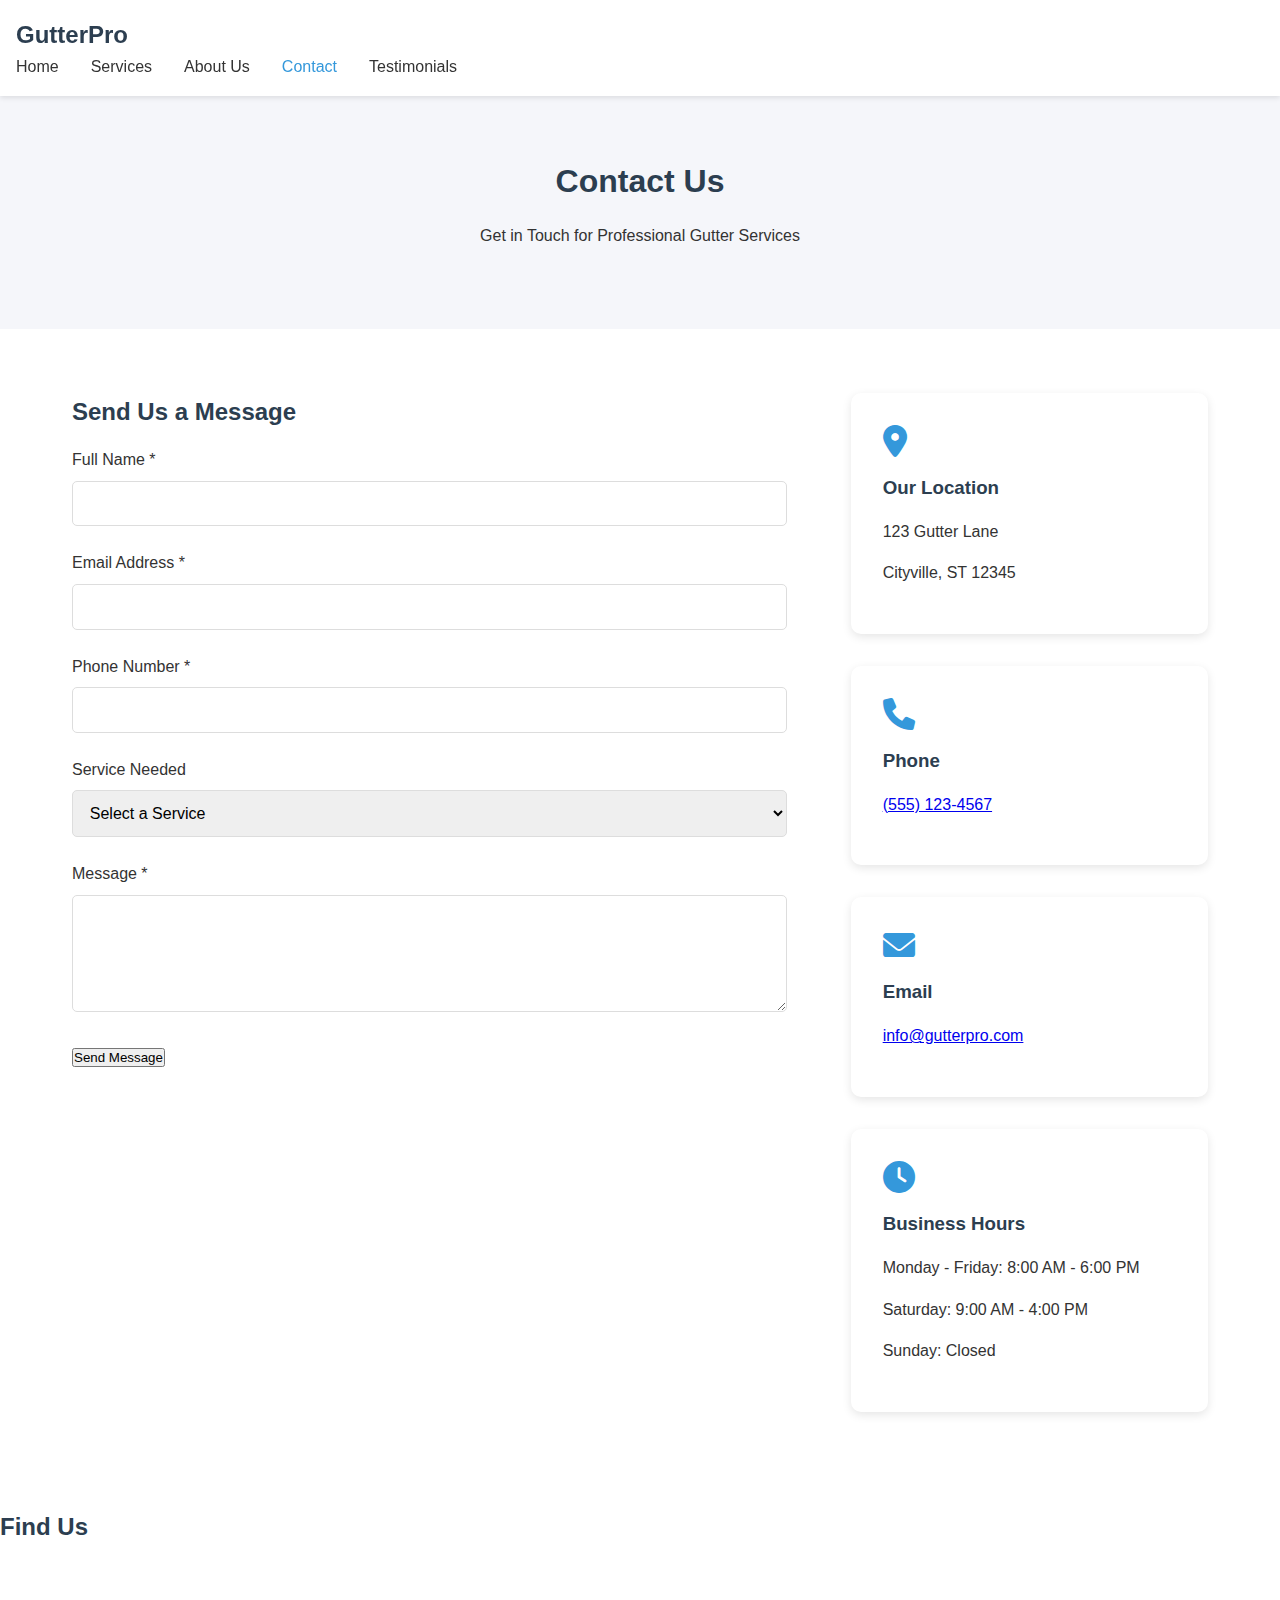
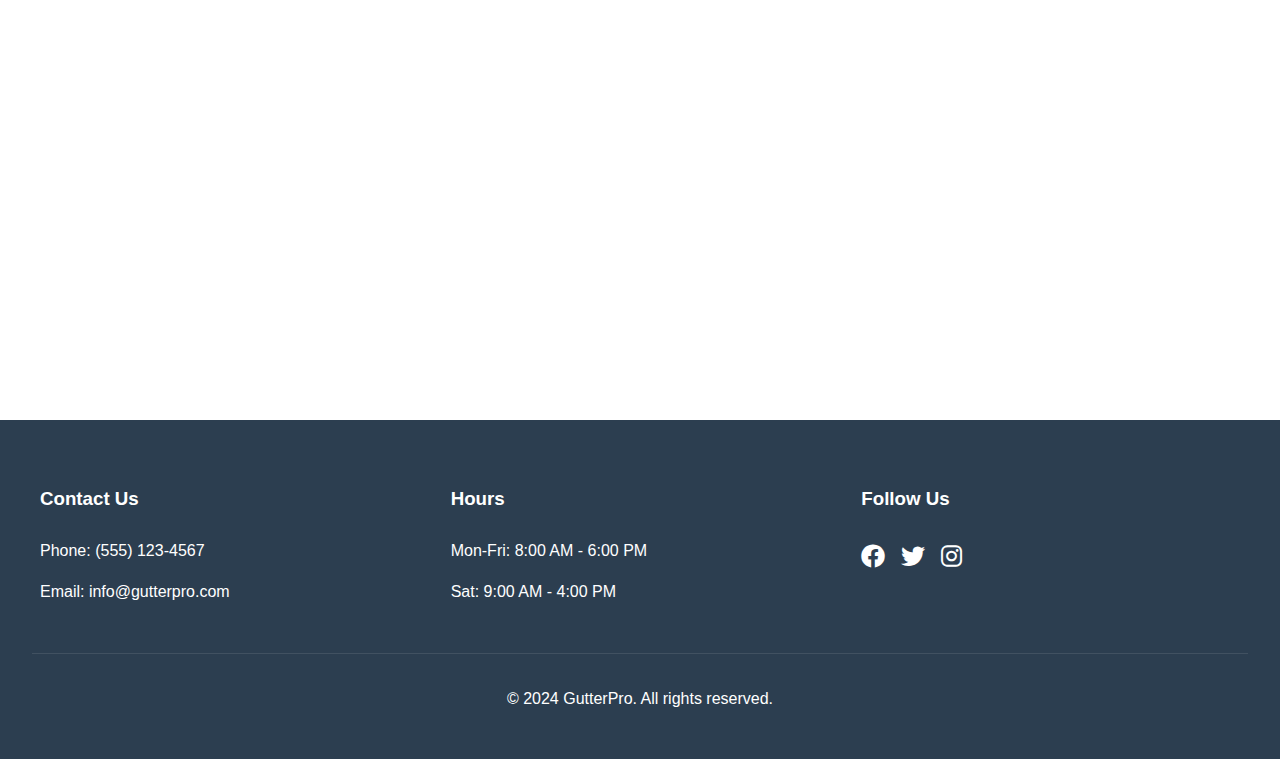
<file: contact.html>
<!DOCTYPE html>
<html lang="en">
<head>
    <meta charset="UTF-8">
    <meta name="viewport" content="width=device-width, initial-scale=1.0">
    <title>Contact Us - Professional Gutter Cleaning</title>
    <link rel="stylesheet" href="css/style.css">
    <link rel="stylesheet" href="https://cdnjs.cloudflare.com/ajax/libs/font-awesome/6.0.0/css/all.min.css">
</head>
<body>
    <header>
        <nav class="navbar">
            <div class="logo">
                <h1>GutterPro</h1>
            </div>
            <ul class="nav-links">
                <li><a href="index.html">Home</a></li>
                <li><a href="services.html">Services</a></li>
                <li><a href="about.html">About Us</a></li>
                <li><a href="contact.html" class="active">Contact</a></li>
                <li><a href="testimonials.html">Testimonials</a></li>
            </ul>
            <div class="hamburger">
                <span></span>
                <span></span>
                <span></span>
            </div>
        </nav>
    </header>

    <main>
        <section class="page-header">
            <h1>Contact Us</h1>
            <p>Get in Touch for Professional Gutter Services</p>
        </section>

        <section class="contact-grid">
            <div class="contact-form">
                <h2>Send Us a Message</h2>
                <form id="contactForm" onsubmit="return handleSubmit(event)">
                    <div class="form-group">
                        <label for="name">Full Name *</label>
                        <input type="text" id="name" name="name" required>
                    </div>
                    
                    <div class="form-group">
                        <label for="email">Email Address *</label>
                        <input type="email" id="email" name="email" required>
                    </div>
                    
                    <div class="form-group">
                        <label for="phone">Phone Number *</label>
                        <input type="tel" id="phone" name="phone" required>
                    </div>
                    
                    <div class="form-group">
                        <label for="service">Service Needed</label>
                        <select id="service" name="service">
                            <option value="">Select a Service</option>
                            <option value="residential">Residential Cleaning</option>
                            <option value="commercial">Commercial Cleaning</option>
                            <option value="maintenance">Maintenance Plan</option>
                            <option value="repair">Repair Services</option>
                        </select>
                    </div>
                    
                    <div class="form-group">
                        <label for="message">Message *</label>
                        <textarea id="message" name="message" rows="5" required></textarea>
                    </div>
                    
                    <button type="submit" class="submit-btn">Send Message</button>
                </form>
            </div>

            <div class="contact-info">
                <div class="info-card">
                    <i class="fas fa-map-marker-alt"></i>
                    <h3>Our Location</h3>
                    <p>123 Gutter Lane</p>
                    <p>Cityville, ST 12345</p>
                </div>

                <div class="info-card">
                    <i class="fas fa-phone"></i>
                    <h3>Phone</h3>
                    <p><a href="tel:5551234567">(555) 123-4567</a></p>
                </div>

                <div class="info-card">
                    <i class="fas fa-envelope"></i>
                    <h3>Email</h3>
                    <p><a href="mailto:info@gutterpro.com">info@gutterpro.com</a></p>
                </div>

                <div class="info-card">
                    <i class="fas fa-clock"></i>
                    <h3>Business Hours</h3>
                    <p>Monday - Friday: 8:00 AM - 6:00 PM</p>
                    <p>Saturday: 9:00 AM - 4:00 PM</p>
                    <p>Sunday: Closed</p>
                </div>
            </div>
        </section>

        <section class="map-section">
            <h2>Find Us</h2>
            <div class="map-container">
                <!-- Replace src with actual Google Maps embed code -->
                <iframe 
                    src="https://www.google.com/maps/embed?pb=!1m18!1m12!1m3!1d3000!2d-73.9877!3d40.7484!2m3!1f0!2f0!3f0!3m2!1i1024!2i768!4f13.1!3m3!1m2!1s0x0%3A0x0!2zM40zMCcwNC4yIk4gNzPCsDU5JzE1LjciVw!5e0!3m2!1sen!2sus!4v1234567890"
                    width="100%" 
                    height="450" 
                    style="border:0;" 
                    allowfullscreen="" 
                    loading="lazy">
                </iframe>
            </div>
        </section>
    </main>

    <footer>
        <div class="footer-content">
            <div class="footer-section">
                <h3>Contact Us</h3>
                <p>Phone: (555) 123-4567</p>
                <p>Email: info@gutterpro.com</p>
            </div>
            <div class="footer-section">
                <h3>Hours</h3>
                <p>Mon-Fri: 8:00 AM - 6:00 PM</p>
                <p>Sat: 9:00 AM - 4:00 PM</p>
            </div>
            <div class="footer-section">
                <h3>Follow Us</h3>
                <div class="social-links">
                    <a href="#"><i class="fab fa-facebook"></i></a>
                    <a href="#"><i class="fab fa-twitter"></i></a>
                    <a href="#"><i class="fab fa-instagram"></i></a>
                </div>
            </div>
        </div>
        <div class="footer-bottom">
            <p>&copy; 2024 GutterPro. All rights reserved.</p>
        </div>
    </footer>

    <script src="js/main.js"></script>
</body>
</html>
</file>
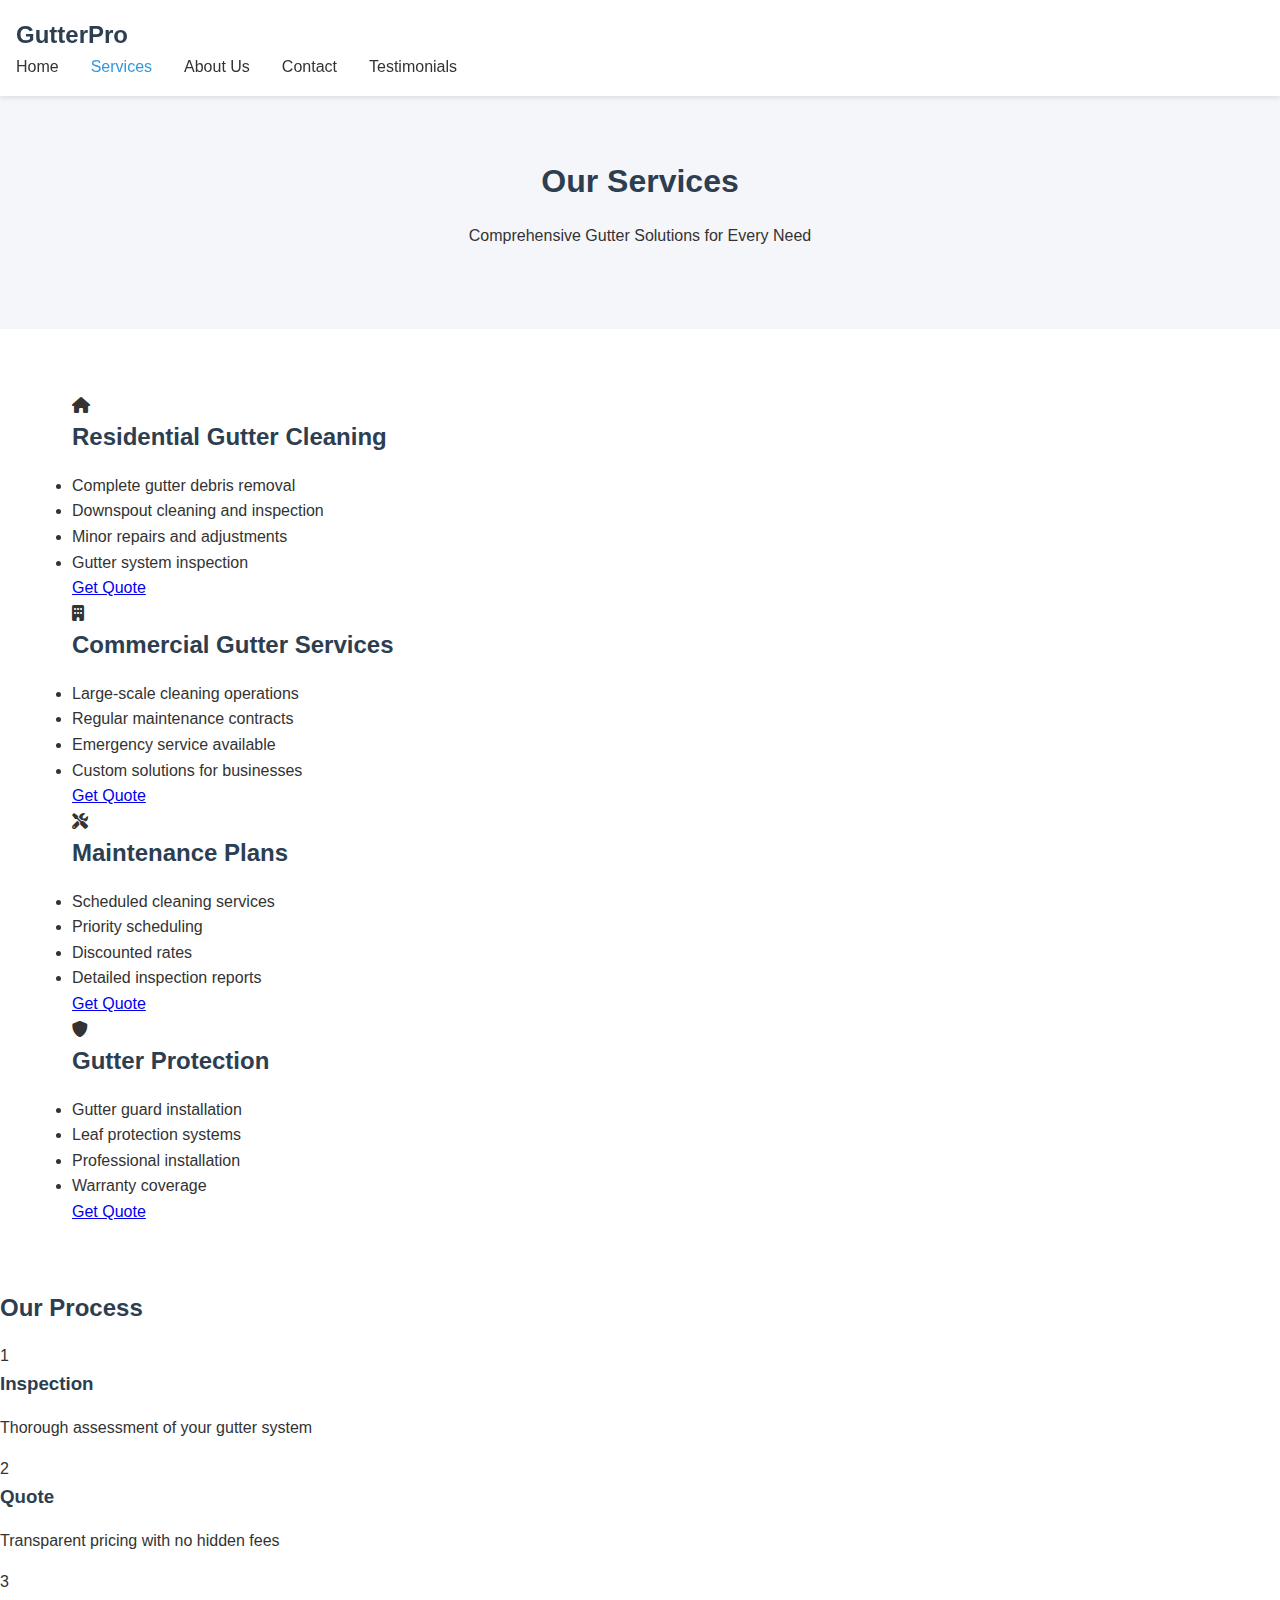
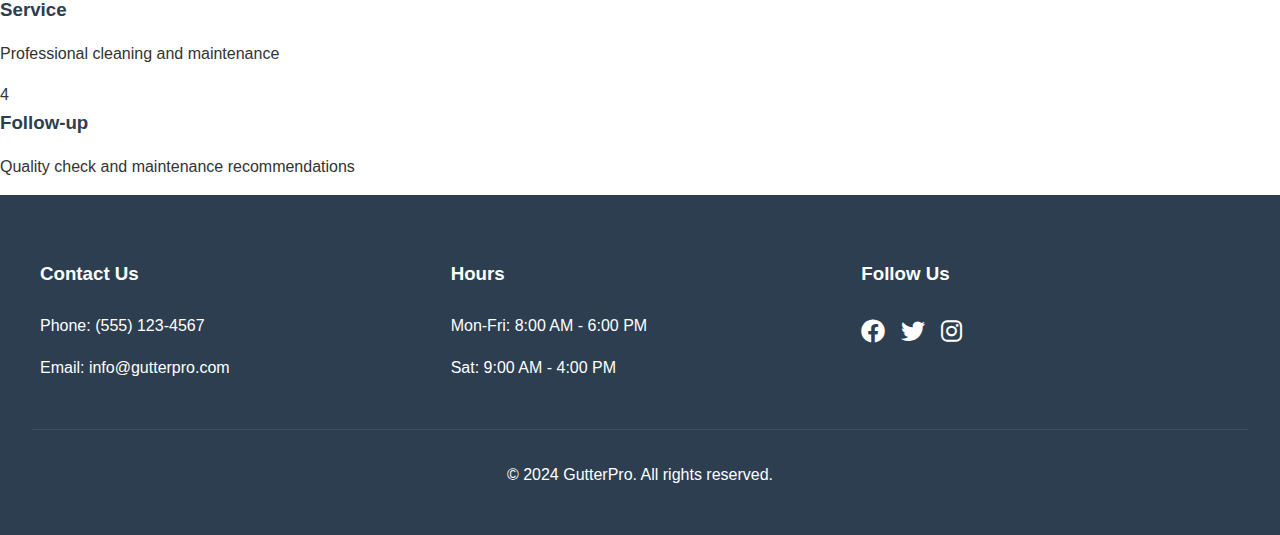
<file: services.html>
<!DOCTYPE html>
<html lang="en">
<head>
    <meta charset="UTF-8">
    <meta name="viewport" content="width=device-width, initial-scale=1.0">
    <title>Our Services - Professional Gutter Cleaning</title>
    <link rel="stylesheet" href="css/style.css">
    <link rel="stylesheet" href="https://cdnjs.cloudflare.com/ajax/libs/font-awesome/6.0.0/css/all.min.css">
</head>
<body>
    <header>
        <nav class="navbar">
            <div class="logo">
                <h1>GutterPro</h1>
            </div>
            <ul class="nav-links">
                <li><a href="index.html">Home</a></li>
                <li><a href="services.html" class="active">Services</a></li>
                <li><a href="about.html">About Us</a></li>
                <li><a href="contact.html">Contact</a></li>
                <li><a href="testimonials.html">Testimonials</a></li>
            </ul>
            <div class="hamburger">
                <span></span>
                <span></span>
                <span></span>
            </div>
        </nav>
    </header>

    <main>
        <section class="page-header">
            <h1>Our Services</h1>
            <p>Comprehensive Gutter Solutions for Every Need</p>
        </section>

        <section class="services-grid">
            <div class="service-item">
                <i class="fas fa-home"></i>
                <h2>Residential Gutter Cleaning</h2>
                <ul>
                    <li>Complete gutter debris removal</li>
                    <li>Downspout cleaning and inspection</li>
                    <li>Minor repairs and adjustments</li>
                    <li>Gutter system inspection</li>
                </ul>
                <a href="contact.html" class="service-cta">Get Quote</a>
            </div>

            <div class="service-item">
                <i class="fas fa-building"></i>
                <h2>Commercial Gutter Services</h2>
                <ul>
                    <li>Large-scale cleaning operations</li>
                    <li>Regular maintenance contracts</li>
                    <li>Emergency service available</li>
                    <li>Custom solutions for businesses</li>
                </ul>
                <a href="contact.html" class="service-cta">Get Quote</a>
            </div>

            <div class="service-item">
                <i class="fas fa-tools"></i>
                <h2>Maintenance Plans</h2>
                <ul>
                    <li>Scheduled cleaning services</li>
                    <li>Priority scheduling</li>
                    <li>Discounted rates</li>
                    <li>Detailed inspection reports</li>
                </ul>
                <a href="contact.html" class="service-cta">Get Quote</a>
            </div>

            <div class="service-item">
                <i class="fas fa-shield-alt"></i>
                <h2>Gutter Protection</h2>
                <ul>
                    <li>Gutter guard installation</li>
                    <li>Leaf protection systems</li>
                    <li>Professional installation</li>
                    <li>Warranty coverage</li>
                </ul>
                <a href="contact.html" class="service-cta">Get Quote</a>
            </div>
        </section>

        <section class="service-process">
            <h2>Our Process</h2>
            <div class="process-steps">
                <div class="step">
                    <div class="step-number">1</div>
                    <h3>Inspection</h3>
                    <p>Thorough assessment of your gutter system</p>
                </div>
                <div class="step">
                    <div class="step-number">2</div>
                    <h3>Quote</h3>
                    <p>Transparent pricing with no hidden fees</p>
                </div>
                <div class="step">
                    <div class="step-number">3</div>
                    <h3>Service</h3>
                    <p>Professional cleaning and maintenance</p>
                </div>
                <div class="step">
                    <div class="step-number">4</div>
                    <h3>Follow-up</h3>
                    <p>Quality check and maintenance recommendations</p>
                </div>
            </div>
        </section>
    </main>

    <footer>
        <div class="footer-content">
            <div class="footer-section">
                <h3>Contact Us</h3>
                <p>Phone: (555) 123-4567</p>
                <p>Email: info@gutterpro.com</p>
            </div>
            <div class="footer-section">
                <h3>Hours</h3>
                <p>Mon-Fri: 8:00 AM - 6:00 PM</p>
                <p>Sat: 9:00 AM - 4:00 PM</p>
            </div>
            <div class="footer-section">
                <h3>Follow Us</h3>
                <div class="social-links">
                    <a href="#"><i class="fab fa-facebook"></i></a>
                    <a href="#"><i class="fab fa-twitter"></i></a>
                    <a href="#"><i class="fab fa-instagram"></i></a>
                </div>
            </div>
        </div>
        <div class="footer-bottom">
            <p>&copy; 2024 GutterPro. All rights reserved.</p>
        </div>
    </footer>

    <script src="js/main.js"></script>
</body>
</html>
</file>
<file: css/style.css>
/* Reset and Base Styles */
* {
    margin: 0;
    padding: 0;
    box-sizing: border-box;
}

:root {
    --primary-color: #2c3e50;
    --secondary-color: #3498db;
    --accent-color: #e74c3c;
    --text-color: #333;
    --light-gray: #f5f6fa;
    --dark-gray: #2c3e50;
    --white: #ffffff;
    --max-width: 1200px;
    --transition: all 0.3s ease;
}

body {
    font-family: 'Arial', sans-serif;
    line-height: 1.6;
    color: var(--text-color);
}

/* Typography */
h1, h2, h3, h4, h5, h6 {
    margin-bottom: 1rem;
    color: var(--primary-color);
}

p {
    margin-bottom: 1rem;
}

/* Navigation */
.navbar {
    background-color: var(--white);
    padding: 1rem;
    box-shadow: 0 2px 5px rgba(0,0,0,0.1);
    position: fixed;
    width: 100%;
    top: 0;
    z-index: 1000;
}

.navbar .logo h1 {
    font-size: 1.5rem;
    color: var(--primary-color);
    margin: 0;
}

.nav-links {
    display: flex;
    list-style: none;
    gap: 2rem;
}

.nav-links a {
    text-decoration: none;
    color: var(--text-color);
    font-weight: 500;
    transition: var(--transition);
}

.nav-links a:hover,
.nav-links a.active {
    color: var(--secondary-color);
}

.hamburger {
    display: none;
    cursor: pointer;
}

/* Hero Section */
.hero {
    background: linear-gradient(rgba(0,0,0,0.5), rgba(0,0,0,0.5)), url('../images/hero-bg.jpg');
    background-size: cover;
    background-position: center;
    height: 80vh;
    display: flex;
    align-items: center;
    justify-content: center;
    text-align: center;
    color: var(--white);
    margin-top: 60px;
}

.hero-content {
    max-width: var(--max-width);
    padding: 2rem;
}

.hero h1 {
    font-size: 3rem;
    margin-bottom: 1rem;
    color: var(--white);
}

/* Buttons */
.cta-button {
    display: inline-block;
    padding: 1rem 2rem;
    background-color: var(--secondary-color);
    color: var(--white);
    text-decoration: none;
    border-radius: 5px;
    transition: var(--transition);
}

.cta-button:hover {
    background-color: var(--primary-color);
    transform: translateY(-2px);
}

/* Services Section */
.services-preview,
.services-grid {
    padding: 4rem 2rem;
    max-width: var(--max-width);
    margin: 0 auto;
}

.service-cards,
.values-grid {
    display: grid;
    grid-template-columns: repeat(auto-fit, minmax(250px, 1fr));
    gap: 2rem;
    margin-top: 2rem;
}

.service-card,
.value-item {
    padding: 2rem;
    background-color: var(--white);
    border-radius: 10px;
    box-shadow: 0 3px 10px rgba(0,0,0,0.1);
    text-align: center;
    transition: var(--transition);
}

.service-card:hover,
.value-item:hover {
    transform: translateY(-5px);
}

.service-card i,
.value-item i {
    font-size: 2.5rem;
    color: var(--secondary-color);
    margin-bottom: 1rem;
}

/* About Page */
.about-content {
    display: grid;
    grid-template-columns: 1fr 1fr;
    gap: 4rem;
    padding: 4rem 2rem;
    max-width: var(--max-width);
    margin: 0 auto;
}

.about-image img {
    width: 100%;
    border-radius: 10px;
}

.team-grid {
    display: grid;
    grid-template-columns: repeat(auto-fit, minmax(250px, 1fr));
    gap: 2rem;
    padding: 2rem;
}

.team-member {
    text-align: center;
}

.team-member img {
    width: 200px;
    height: 200px;
    border-radius: 50%;
    margin-bottom: 1rem;
    object-fit: cover;
}

/* Contact Page */
.contact-grid {
    display: grid;
    grid-template-columns: 2fr 1fr;
    gap: 4rem;
    padding: 4rem 2rem;
    max-width: var(--max-width);
    margin: 0 auto;
}

.form-group {
    margin-bottom: 1.5rem;
}

.form-group label {
    display: block;
    margin-bottom: 0.5rem;
    font-weight: 500;
}

.form-group input,
.form-group textarea,
.form-group select {
    width: 100%;
    padding: 0.8rem;
    border: 1px solid #ddd;
    border-radius: 5px;
    font-size: 1rem;
}

.info-card {
    background-color: var(--white);
    padding: 2rem;
    border-radius: 10px;
    box-shadow: 0 3px 10px rgba(0,0,0,0.1);
    margin-bottom: 2rem;
}

.info-card i {
    font-size: 2rem;
    color: var(--secondary-color);
    margin-bottom: 1rem;
}

/* Testimonials Page */
.testimonials-grid {
    display: grid;
    grid-template-columns: repeat(auto-fit, minmax(300px, 1fr));
    gap: 2rem;
    padding: 4rem 2rem;
    max-width: var(--max-width);
    margin: 0 auto;
}

.testimonial-card {
    background-color: var(--white);
    padding: 2rem;
    border-radius: 10px;
    box-shadow: 0 3px 10px rgba(0,0,0,0.1);
}

.testimonial-content {
    margin-bottom: 1.5rem;
}

.quote-icon {
    font-size: 2rem;
    color: var(--secondary-color);
    margin-bottom: 1rem;
}

.rating {
    color: #ffd700;
    margin: 1rem 0;
}

.testimonial-author {
    display: flex;
    align-items: center;
    gap: 1rem;
}

.testimonial-author img {
    width: 60px;
    height: 60px;
    border-radius: 50%;
    object-fit: cover;
}

/* Footer */
footer {
    background-color: var(--dark-gray);
    color: var(--white);
    padding: 4rem 2rem 2rem;
}

.footer-content {
    display: grid;
    grid-template-columns: repeat(auto-fit, minmax(200px, 1fr));
    gap: 2rem;
    max-width: var(--max-width);
    margin: 0 auto;
}

.footer-section h3 {
    color: var(--white);
    margin-bottom: 1.5rem;
}

.social-links {
    display: flex;
    gap: 1rem;
}

.social-links a {
    color: var(--white);
    font-size: 1.5rem;
    transition: var(--transition);
}

.social-links a:hover {
    color: var(--secondary-color);
}

.footer-bottom {
    text-align: center;
    margin-top: 2rem;
    padding-top: 2rem;
    border-top: 1px solid rgba(255,255,255,0.1);
}

/* Responsive Design */
@media (max-width: 768px) {
    .navbar {
        padding: 1rem 2rem;
    }

    .nav-links {
        display: none;
        position: absolute;
        top: 100%;
        left: 0;
        width: 100%;
        background-color: var(--white);
        padding: 1rem;
        flex-direction: column;
        text-align: center;
    }

    .nav-links.active {
        display: flex;
    }

    .hamburger {
        display: block;
    }

    .hamburger span {
        display: block;
        width: 25px;
        height: 3px;
        background-color: var(--primary-color);
        margin: 5px 0;
        transition: var(--transition);
    }

    .hero h1 {
        font-size: 2rem;
    }

    .about-content,
    .contact-grid {
        grid-template-columns: 1fr;
    }

    .service-cards,
    .values-grid,
    .team-grid {
        grid-template-columns: 1fr;
    }
}

/* Utility Classes */
.page-header {
    background-color: var(--light-gray);
    text-align: center;
    padding: 6rem 2rem 4rem;
    margin-top: 60px;
}

.placeholder-image {
    background-color: var(--light-gray);
    min-height: 200px;
    display: flex;
    align-items: center;
    justify-content: center;
    color: var(--dark-gray);
    font-style: italic;
}
</file>
